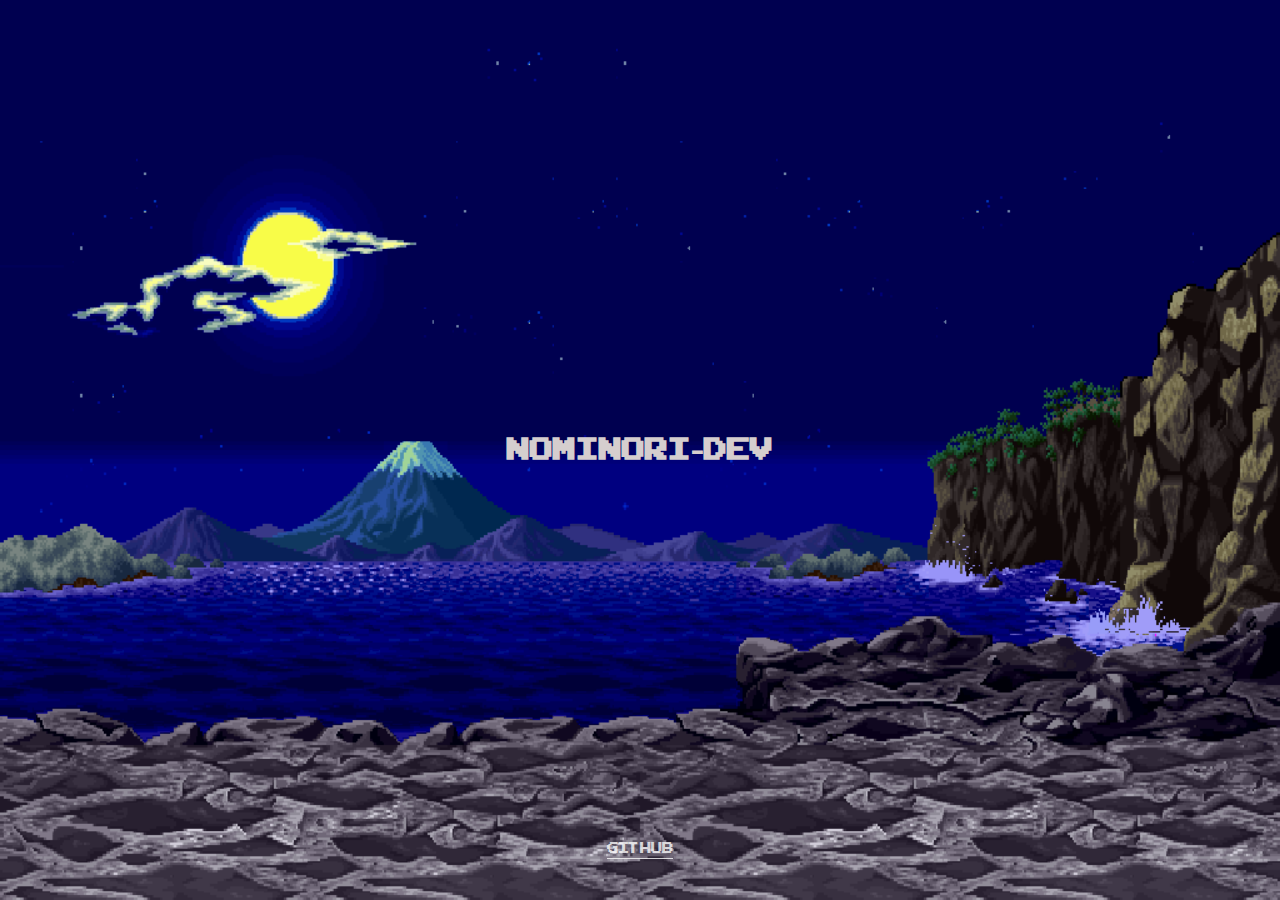
<file: index.html>
<!DOCTYPE html>
<html lang="en">

<head>
    <meta charset="UTF-8">
    <meta http-equiv="X-UA-Compatible" content="IE=edge">
    <meta name="viewport" content="width=device-width, initial-scale=1.0">
    <link rel="stylesheet" href="normalize.css">
    <link rel="stylesheet" href="style.css">
    <title>nominori-dev</title>
</head>

<body>
    <div id="main">
        <h1>nominori-dev</h1>
        <div class="content">
            <p><a href="https://github.com/nominori-dev" target="_blank">GitHub</a>
        </div>
    </div>
</body>

</html>
</file>
<file: style.css>
@font-face {
    font-family: 'pixel-font';
    font-size: large;
    src: url('ARCADECLASSIC.TTF') format('truetype');
}

html,
body {
    padding: 0;
    margin: 0;
    overflow: hidden;
    font-family: "pixel-font";
    background: url('./background.gif') no-repeat center center fixed;
    background-size: cover;
}

* {
    box-sizing: border-box;
    outline: none;
    -webkit-tap-highlight-color: transparent;
    user-select: none;
    -webkit-user-drag: none;
}

#main {
    display: flex;
}

#main .part {
    flex: 1;
}

#main .part .section {
    width: 100%;
    height: 100vh;
    position: relative;
    overflow: hidden;
}

#main .part .section img {
    width: 100vw;
    height: 100vh;
    object-fit: cover;
    position: absolute;
    left: var(--x);
    pointer-events: none;
}

h1 {
    position: absolute;
    top: 50%;
    transform: translateY(-50%);
    left: 0;
    right: 0;
    margin: auto;
    z-index: 99;
    color: rgb(213, 206, 206);
    text-align: center;
    font-size: 2.6em;
    pointer-events: none;
}

.content {
    width: 90%;
    position: absolute;
    bottom: 30px;
    text-align: center;
    left: 0;
    right: 0;
    margin: auto;
    color: white;
    z-index: 99;
    font-size: 1.3em;
}

.content p {
    margin: 0.5em auto;
}

.content kbd {
    width: 15px;
    height: 15px;
    border: 1px solid white;
    display: inline-block;
    border-radius: 3px;
    font-size: 0.9em;
    vertical-align: text-top;
}

.content a {
    color: rgba(252, 252, 252, 0.78);
    text-decoration: none;
    border-bottom: 1px solid currentColor;
}

.content a:hover {
    padding-bottom: 1px;
}
</file>
